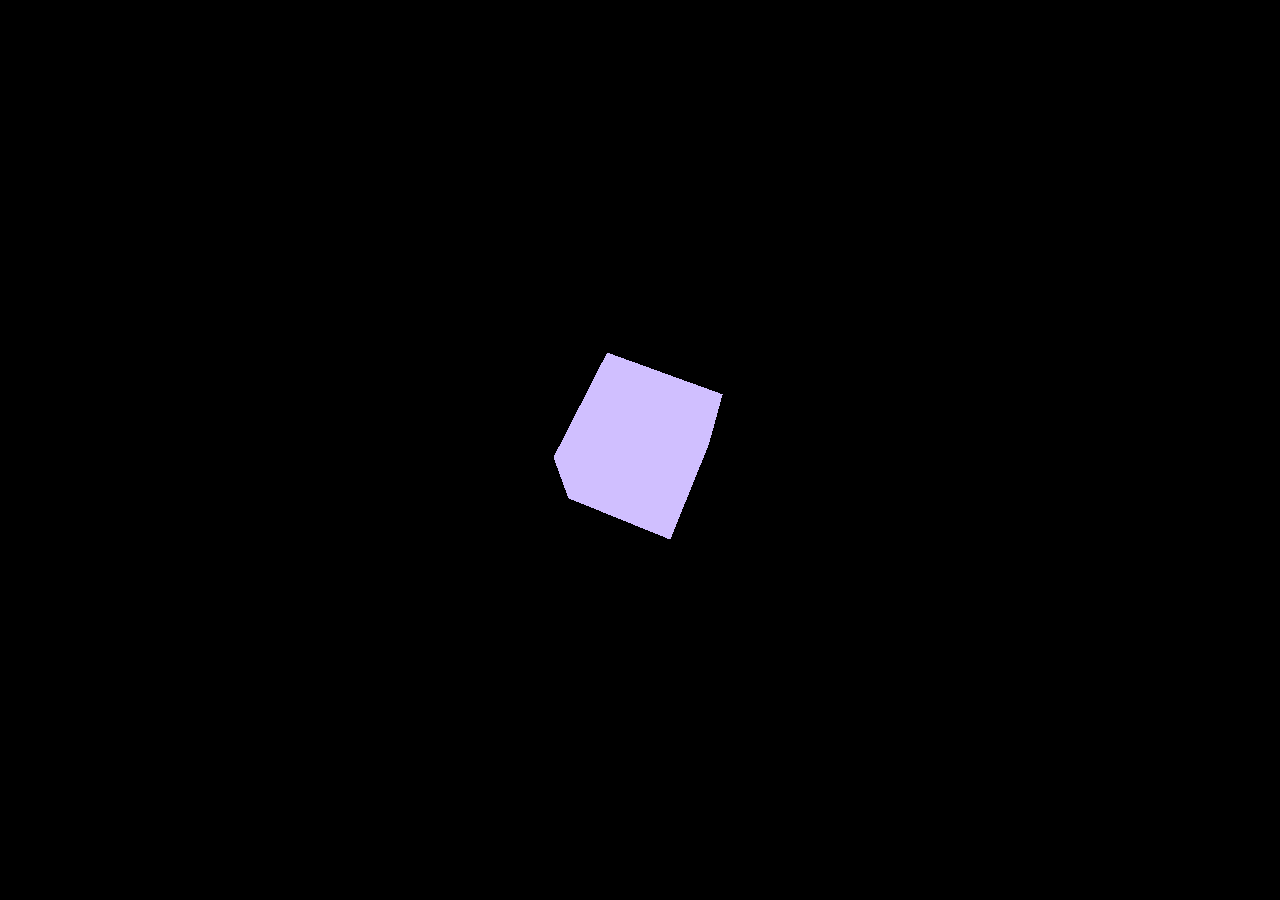
<file: cube/index.html>
<!DOCTYPE html>
<html lang="en">
<head>
    <meta charset="UTF-8">
    <meta name="viewport" content="width=device-width, initial-scale=1.0">
    <title>ThreeJS</title>

    <link rel="stylesheet" href="index.css">
</head>
<body>

	<script src="/lib/three.min.js"></script>
    <script src="index.js"></script>
</body>
</html>
</file>
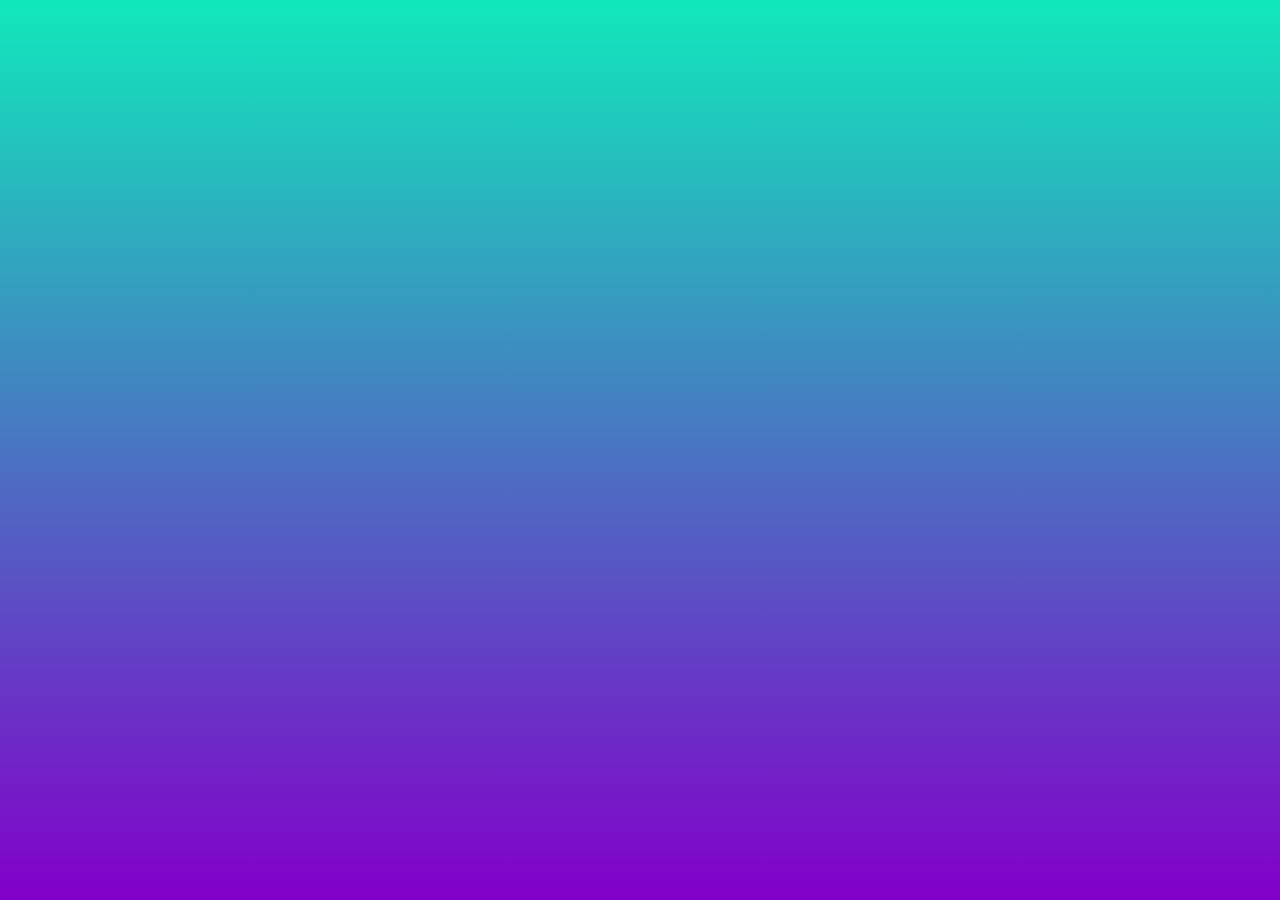
<file: experiments/cube/index.html>
<!DOCTYPE html>
<html lang="en">
<head>
    <meta charset="UTF-8">
    <meta name="viewport" content="width=device-width, initial-scale=1.0">
    <title>ThreeJS</title>

    <link rel="stylesheet" href="index.css">
</head>
<body>
    
	<script src="/lib/three.min.js"></script>
    <script src="index.js"></script>
</body>
</html>
</file>
<file: cube/index.css>
html, body, canvas {
    height: 100vh;
    width: 100vw;

    margin: 0;
    padding: 0;

    overflow: hidden;
}
</file>
<file: experiments/cube/index.css>
html, body, canvas {
    height: 100vh;
    width: 100vw;

    margin: 0;
    padding: 0;

    background: #11e8bb;
    background: -moz-linear-gradient(top,  #11e8bb 0%, #8200c9 100%); 
    background: -webkit-linear-gradient(top,  #11e8bb 0%,#8200c9 100%); 
    background: linear-gradient(to bottom,  #11e8bb 0%,#8200c9 100%);
    filter: progid:DXImageTransform.Microsoft.gradient( startColorstr='#11e8bb', endColorstr='#8200c9',GradientType=0 );
    overflow: hidden;
}
</file>
